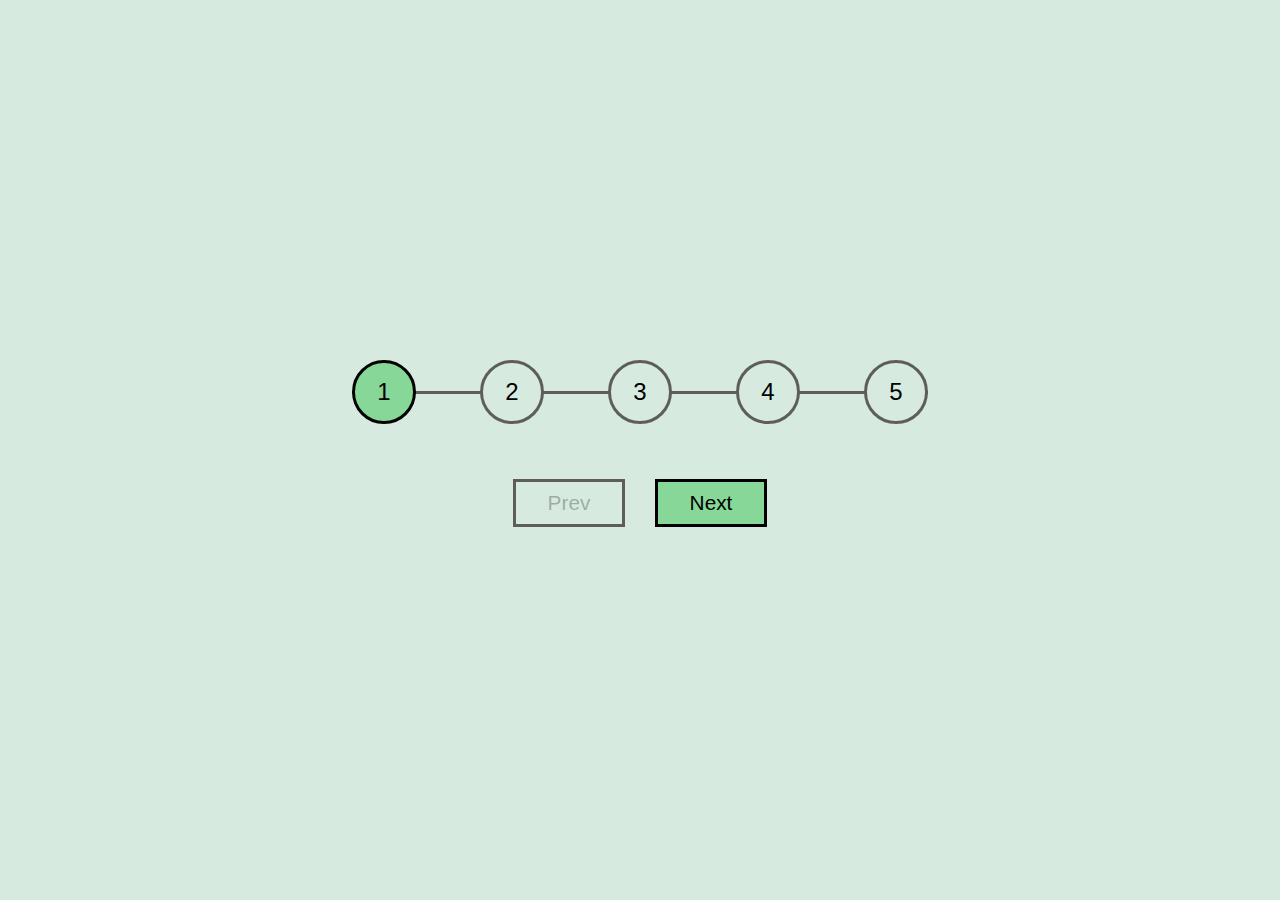
<file: 02-progress-step/index.html>
<!DOCTYPE html>
<html lang="en">
<head>
    <meta charset="UTF-8">
    <meta http-equiv="X-UA-Compatible" content="IE=edge">
    <meta name="viewport" content="width=device-width, initial-scale=1.0">
    <title>Progress Step</title>
    <link rel="stylesheet" href="styles.css">
</head>
<body>
    <div id = "container">
        <div id = "progress-bar">
            <div id="progress-line"></div>
            <span class = "circle highlight">1</span>
            <span class = "circle">2</span>
            <span class = "circle">3</span>
            <span class = "circle">4</span>
            <span class = "circle">5</span>
        </div>
        <div id = "btn-container">
            <button class = "btn prev" disabled>Prev</button>
            <button class = "btn next">Next</button>
        </div>
    </div>
    <script src="script.js" type="module"></script>
</body>
</html>
</file>
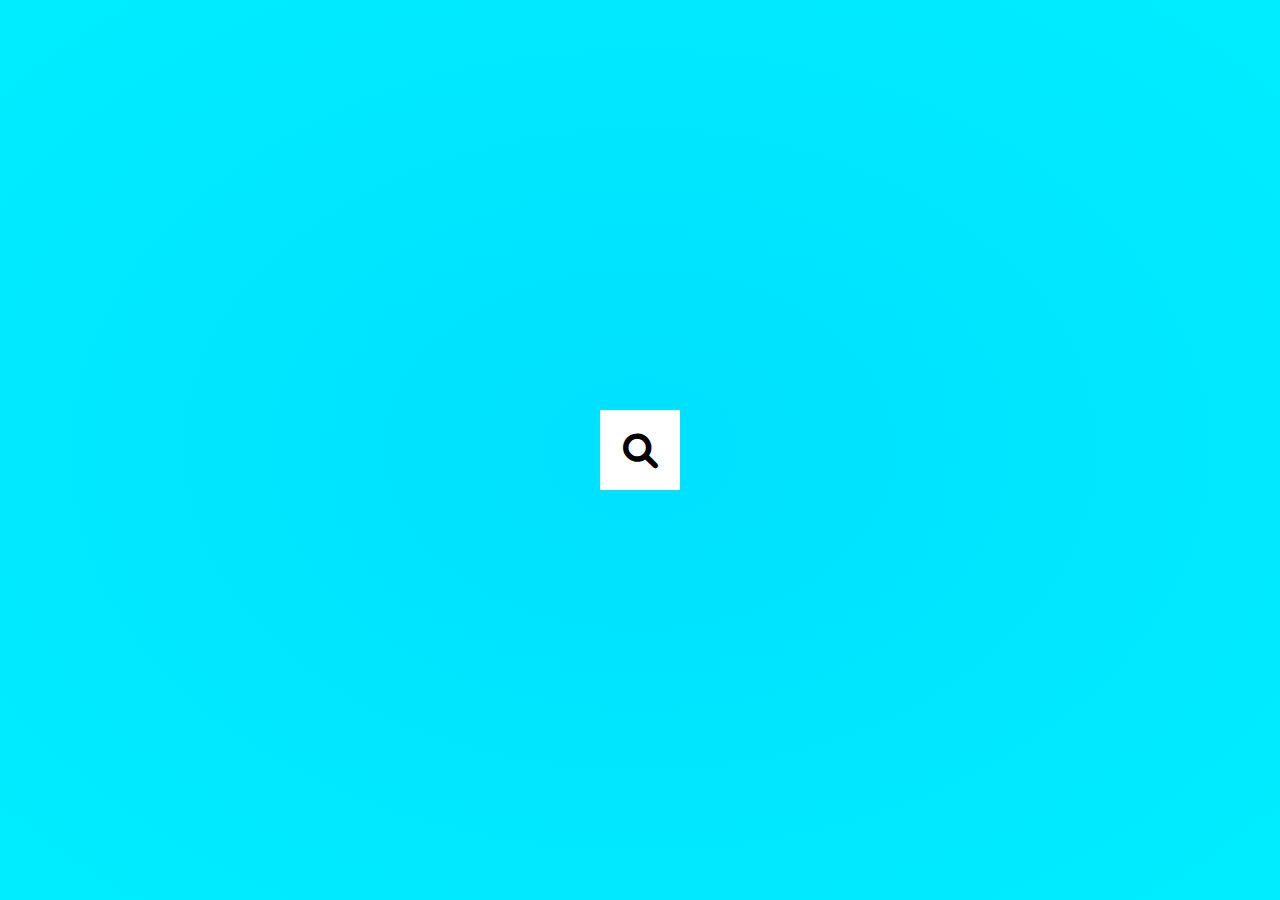
<file: 04-hidden-search-widget/index.html>
<!DOCTYPE html>
<html lang="en">
  <head>
    <meta charset="UTF-8" />
    <meta http-equiv="X-UA-Compatible" content="IE=edge" />
    <meta name="viewport" content="width=device-width, initial-scale=1.0" />
    <link rel="stylesheet" href="sytles.css" />
    <link
      rel="stylesheet"
      href="https://cdnjs.cloudflare.com/ajax/libs/font-awesome/6.0.0/css/all.min.css"
    />
    <title>Hidden search widget</title>
  </head>
  <body>
    <div id="widget-container" class="search">
      <button><i class="fa-solid fa-magnifying-glass"></i></button>
      <input type="search" placeholder="Search..." />
    </div>
    <script src="script.js"></script>
  </body>
</html>
</file>
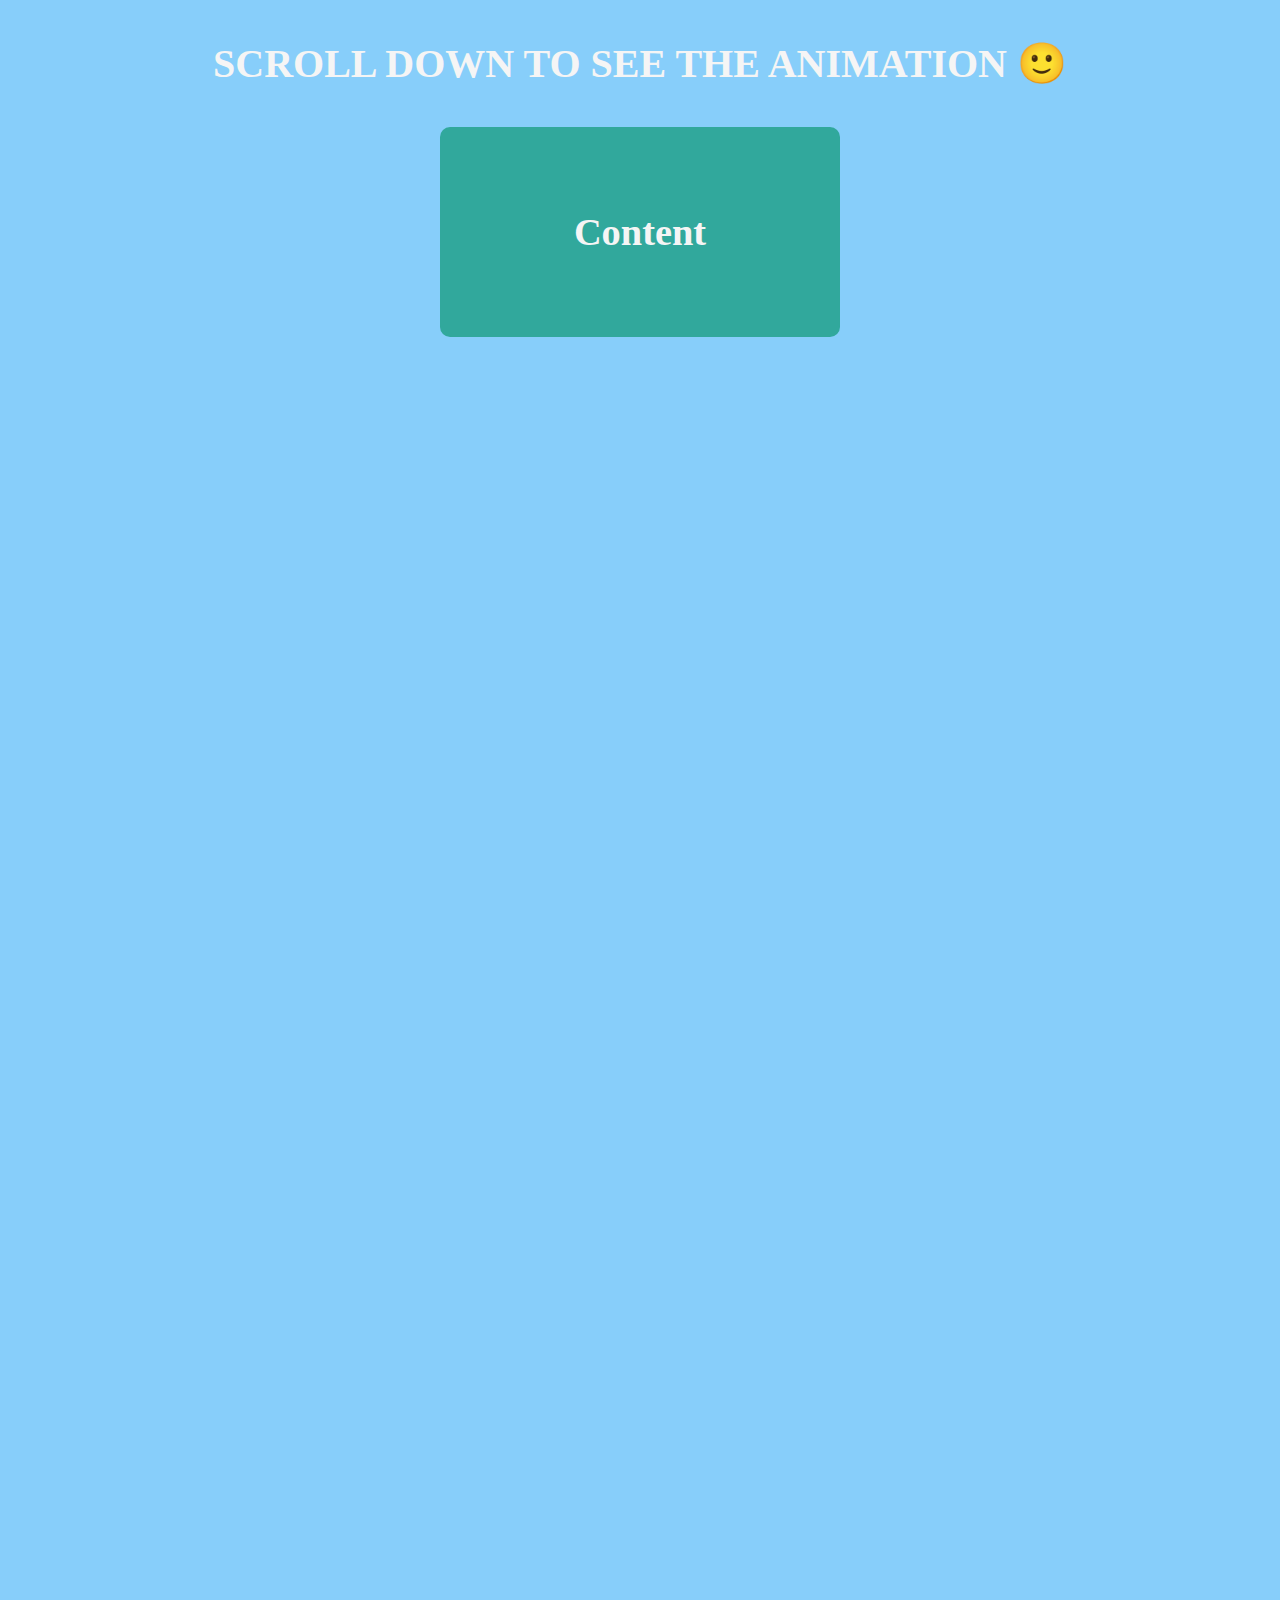
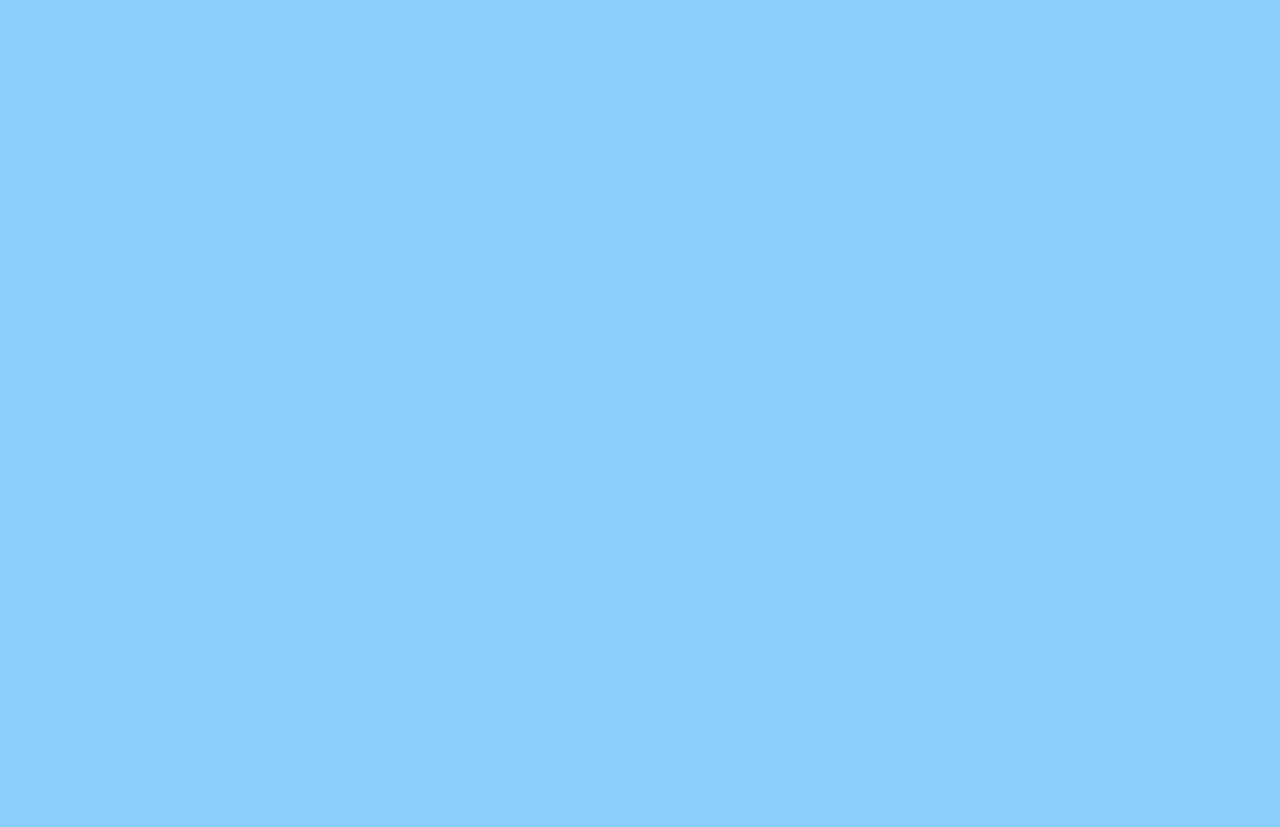
<file: 06-ScrollAnimation/index.html>
<!DOCTYPE html>
<html lang="en">
  <head>
    <meta charset="UTF-8" />
    <meta http-equiv="X-UA-Compatible" content="IE=edge" />
    <meta name="viewport" content="width=device-width, initial-scale=1.0" />
    <link rel="stylesheet" href="styles.css" />
    <link
      rel="stylesheet"
      href="https://cdnjs.cloudflare.com/ajax/libs/font-awesome/6.0.0/css/all.min.css"
    />
    <title>Scroll Animation</title>
  </head>
  <body>
    <h1>Scroll down to see the animation 🙂</h1>
    <div class="box visible"><h2>Content</h2></div>
    <div class="box"><h2>Content</h2></div>
    <div class="box"><h2>Content</h2></div>
    <div class="box"><h2>Content</h2></div>
    <div class="box"><h2>Content</h2></div>
    <div class="box"><h2>Content</h2></div>
    <div class="box"><h2>Content</h2></div>
    <div class="box"><h2>Content</h2></div>
    <div class="box"><h2>Content</h2></div>
    <div class="box"><h2>Content</h2></div>
    <script src="script.js"></script>
  </body>
</html>
</file>
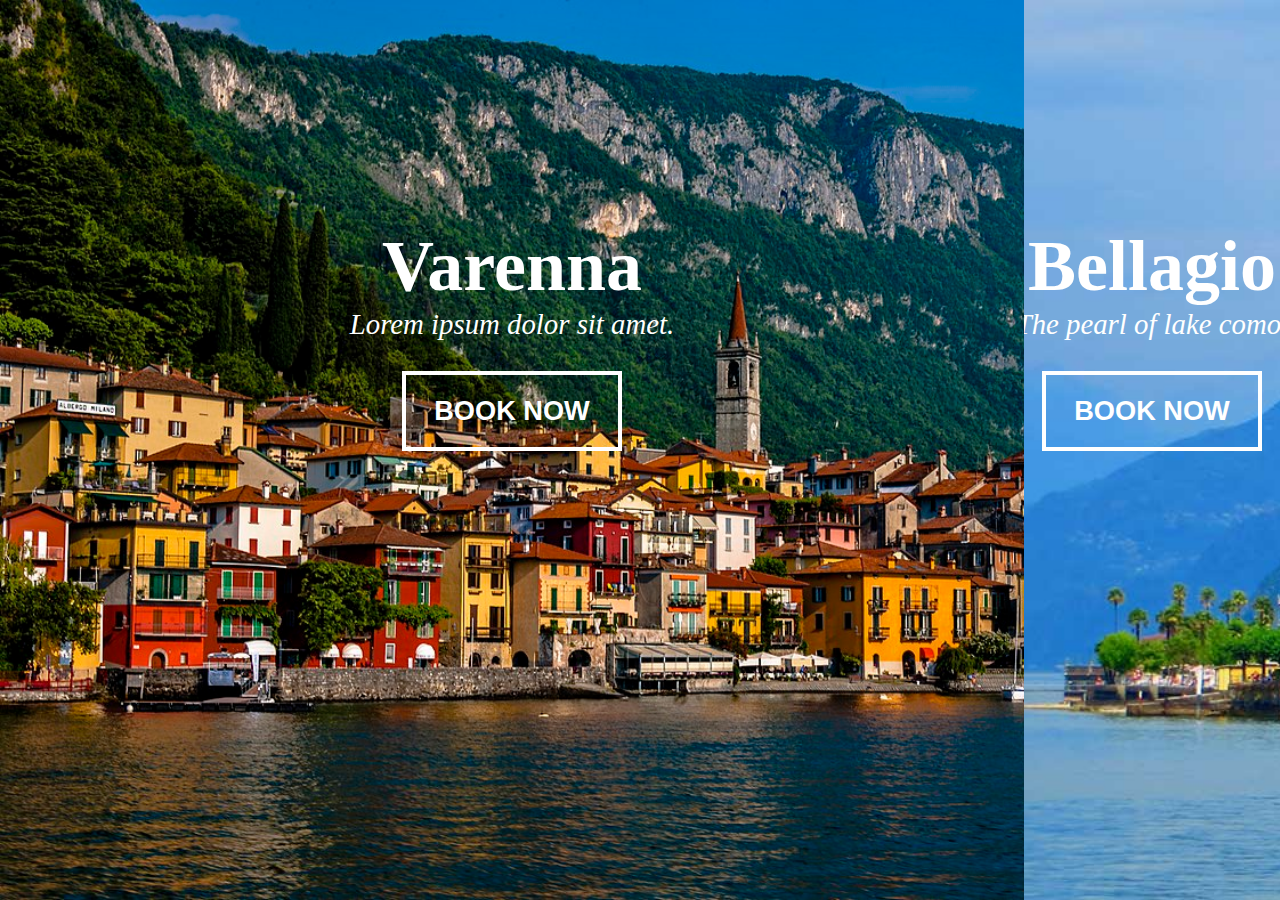
<file: 07-SplittedLandPage/index.html>
<!DOCTYPE html>
<html lang="en">
  <head>
    <meta charset="UTF-8" />
    <meta http-equiv="X-UA-Compatible" content="IE=edge" />
    <meta name="viewport" content="width=device-width, initial-scale=1.0" />
    <link rel="stylesheet" href="styles.css" />
    <link
      rel="stylesheet"
      href="https://cdnjs.cloudflare.com/ajax/libs/font-awesome/6.0.0/css/all.min.css"
    />
    <title>Splitted Land Page</title>
  </head>
  <body>
    <div class="varenna-container">
      <div class="text-container">
        <h1>Varenna</h1>
        <p>Lorem ipsum dolor sit amet.</p>
        <button>Book now</button>
      </div>
    </div>
    <div class="bellagio-container">
      <div class="text-container">
        <h1>Bellagio</h1>
        <p>The pearl of lake como.</p>
        <button>Book now</button>
      </div>
    </div>
    <script src="index.js"></script>
  </body>
</html>
</file>
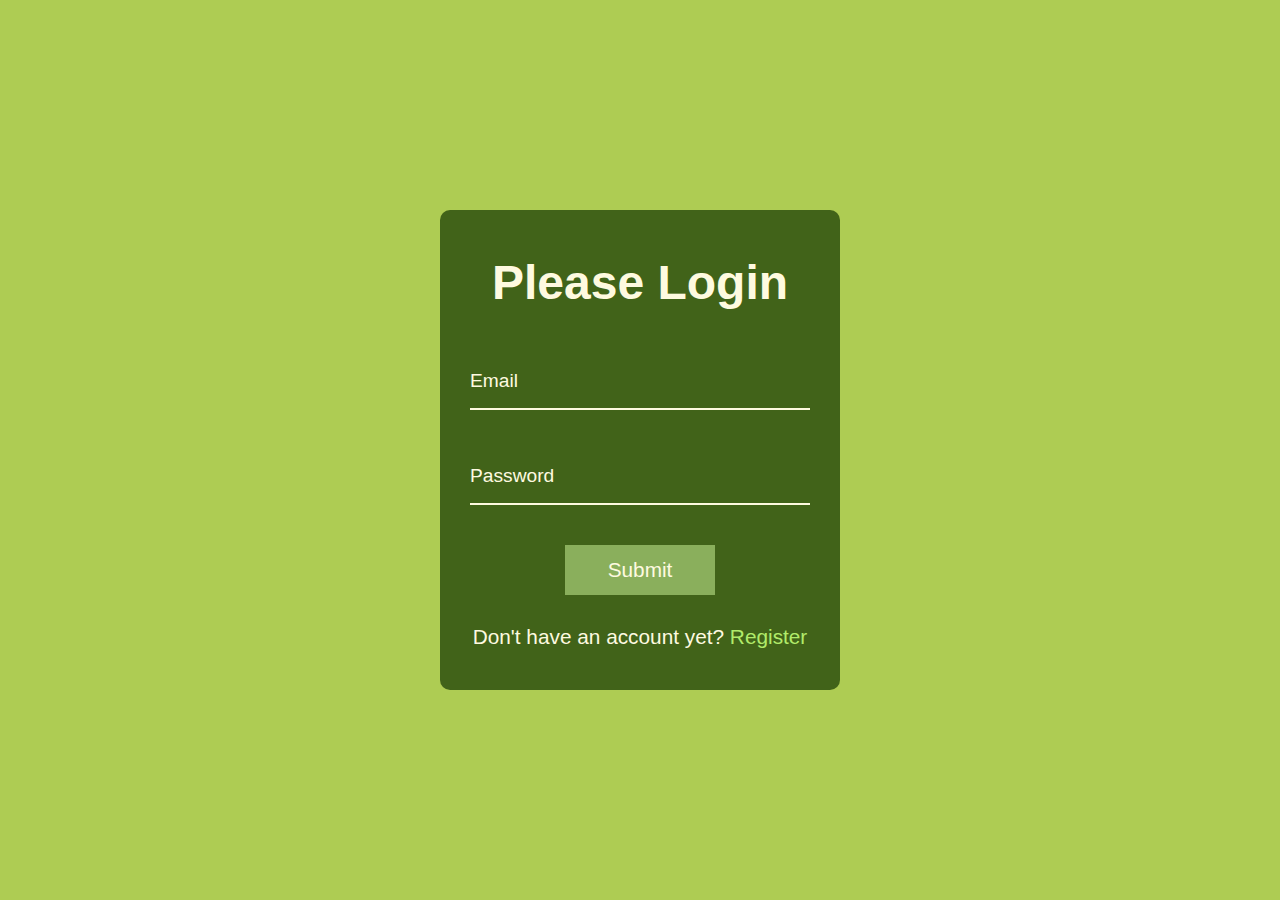
<file: 08-FormInputWave/index.html>
<!DOCTYPE html>
<html lang="en">
  <head>
    <meta charset="UTF-8" />
    <meta http-equiv="X-UA-Compatible" content="IE=edge" />
    <meta name="viewport" content="width=device-width, initial-scale=1.0" />
    <link rel="stylesheet" href="styles.css" />
    <link
      rel="stylesheet"
      href="https://cdnjs.cloudflare.com/ajax/libs/font-awesome/6.0.0/css/all.min.css"
    />
    <title>Form input wave</title>
  </head>
  <body>
    <div class="div-container">
      <h1>Please Login</h1>
      <form action="" method="get">
        <div class="form-control">
          <input type="text" name="Email" required /><label>Email</label>
        </div>
        <div class="form-control">
          <input type="password" name="Password" required /><label
            >Password</label
          >
        </div>
        <button type="submit">Submit</button>
        <p class="text">Don't have an account yet? <a href="#">Register</a></p>
      </form>
    </div>
    <script src="script.js"></script>
  </body>
</html>
</file>
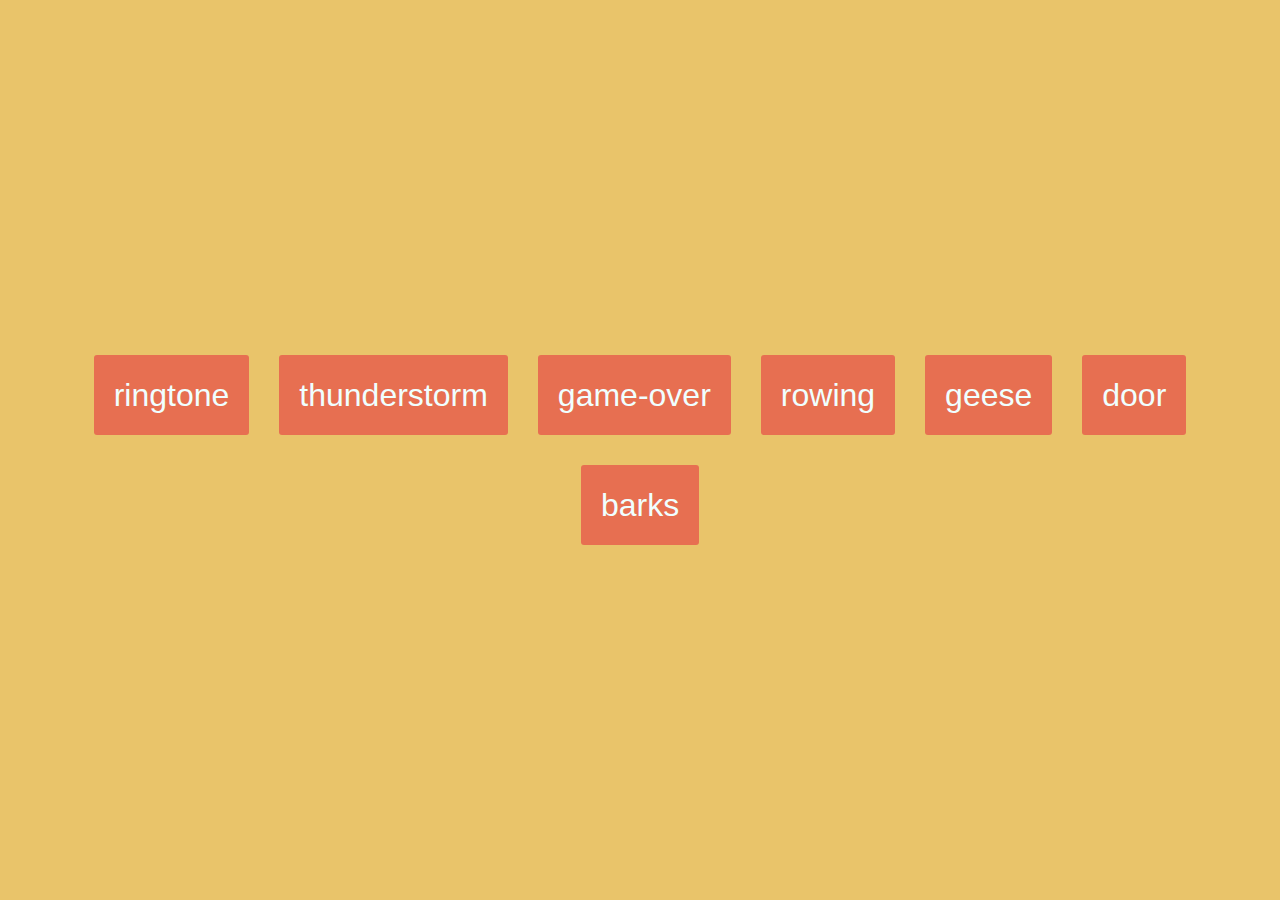
<file: 09-SoundBoard/index.html>
<!DOCTYPE html>
<html lang="en">
  <head>
    <meta charset="UTF-8" />
    <meta http-equiv="X-UA-Compatible" content="IE=edge" />
    <meta name="viewport" content="width=device-width, initial-scale=1.0" />
    <link rel="stylesheet" href="styles.css" />
    <link
      rel="stylesheet"
      href="https://cdnjs.cloudflare.com/ajax/libs/font-awesome/6.0.0/css/all.min.css"
    />
    <title>Sound Board</title>
  </head>
  <body>
    <audio id="barks" src="./sounds/mixkit-dog-barking-twice-1.wav"></audio>
    <audio
      id="door"
      src="./sounds/mixkit-door-creak-opened-by-the-wind-1163.wav"
    ></audio>
    <audio id="geese" src="./sounds/mixkit-flock-of-wild-geese-20.wav"></audio>
    <audio
      id="rowing"
      src="./sounds/mixkit-rowing-on-the-sea-loop-1182.wav"
    ></audio>
    <audio
      id="game-over"
      src="./sounds/mixkit-sad-game-over-trombone-471.wav"
    ></audio>
    <audio
      id="thunderstorm"
      src="./sounds/mixkit-thunderstorm-background-sound-2398.wav"
    ></audio>
    <audio
      id="ringtone"
      src="./sounds/mixkit-vintage-telephone-ringtone-1356.wav"
    ></audio>
    <div id="buttons"></div>
    <script src="script.js"></script>
  </body>
</html>
</file>
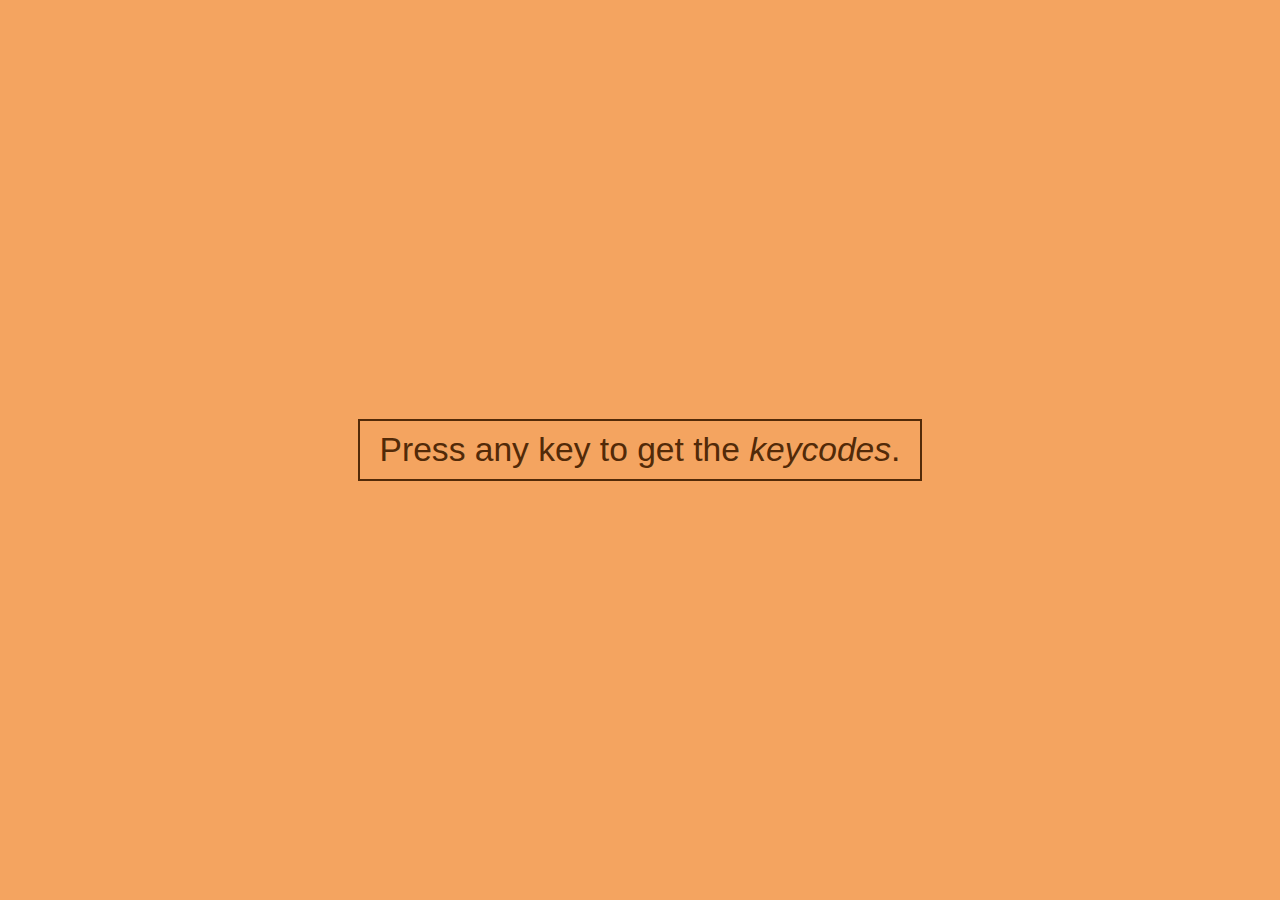
<file: 11-EventKeycodes/index.html>
<!DOCTYPE html>
<html lang="en">
  <head>
    <meta charset="UTF-8" />
    <meta http-equiv="X-UA-Compatible" content="IE=edge" />
    <meta name="viewport" content="width=device-width, initial-scale=1.0" />
    <link rel="stylesheet" href="styles.css" />
    <link
      rel="stylesheet"
      href="https://cdnjs.cloudflare.com/ajax/libs/font-awesome/6.0.0/css/all.min.css"
    />
    <title>Event Keycodes</title>
  </head>
  <body>
    <div id="container">
      <button id="start-btn">Press any key to get the <i>keycodes</i>.</button>
      <div class="boxes invisible">
        <small>event.key</small>
        <div class="display"></div>
      </div>
      <div class="boxes invisible">
        <small>event.keyCode</small>
        <div class="display"></div>
      </div>
      <div class="boxes invisible">
        <small>event.code</small>
        <div class="display"></div>
      </div>
    </div>
    <script src="script.js"></script>
  </body>
</html>
</file>
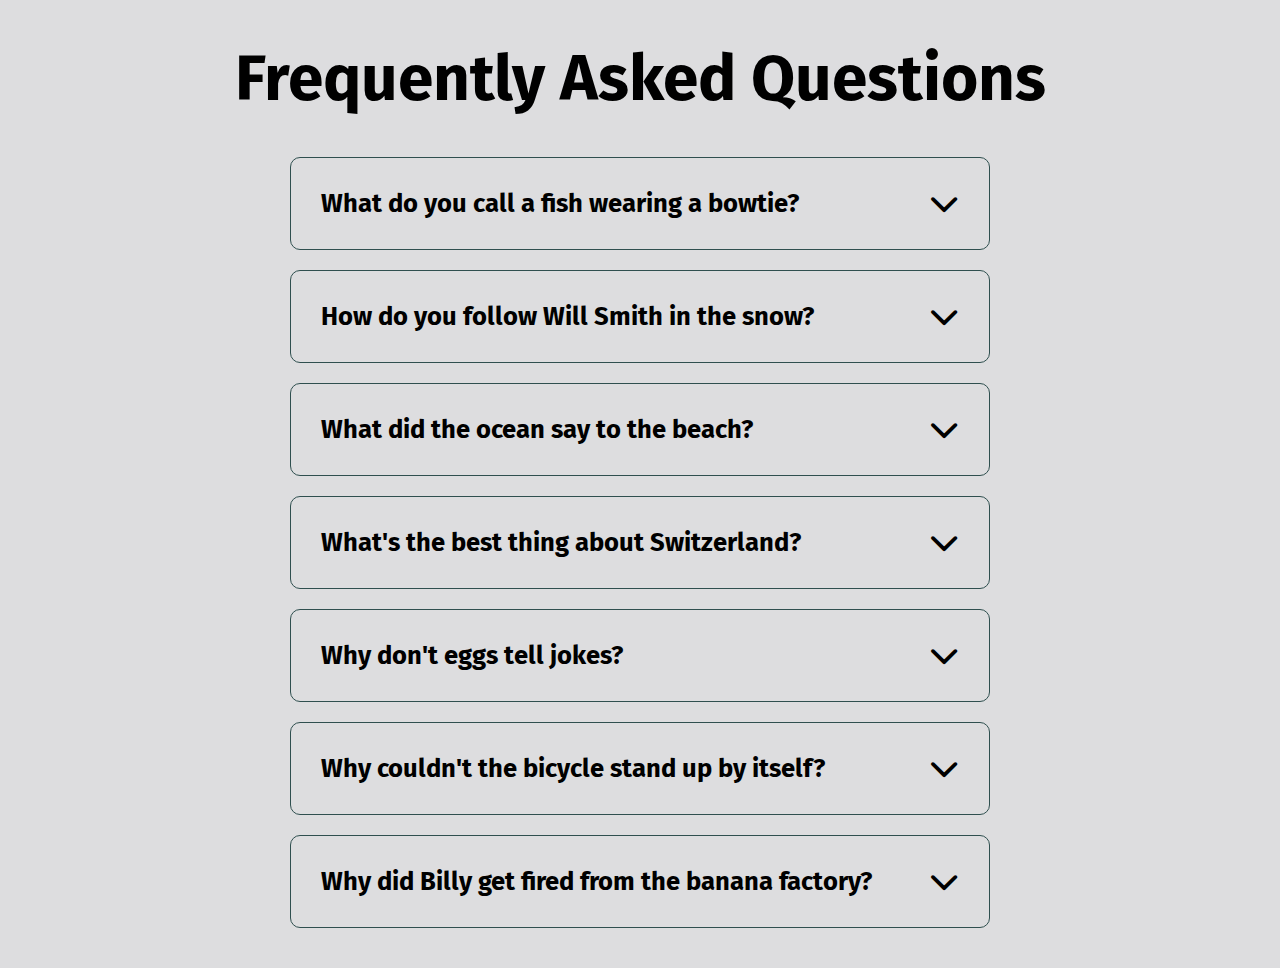
<file: 12-FAQ/index.html>
<!DOCTYPE html>
<html lang="en">
  <head>
    <meta charset="UTF-8" />
    <meta http-equiv="X-UA-Compatible" content="IE=edge" />
    <meta name="viewport" content="width=device-width, initial-scale=1.0" />
    <link rel="stylesheet" href="styles.css" />
    <link
      rel="stylesheet"
      href="https://cdnjs.cloudflare.com/ajax/libs/font-awesome/6.0.0/css/all.min.css"
    />
    <title>FAQ</title>
  </head>
  <body>
    <h1>Frequently Asked Questions</h1>
    <div class="faq-container">
      <h3>What do you call a fish wearing a bowtie?</h3>
      <button class="faq-toggle">
        <i class="fas fa-chevron-down"></i><i class="fas fa-times"></i>
      </button>
      <p>Sofishticated.</p>
    </div>
    <div class="faq-container">
      <h3>How do you follow Will Smith in the snow?</h3>
      <button class="faq-toggle">
        <i class="fas fa-chevron-down"></i><i class="fas fa-times"></i>
      </button>
      <p>You follow the fresh prints.</p>
    </div>
    <div class="faq-container">
      <h3>What did the ocean say to the beach?</h3>
      <button class="faq-toggle">
        <i class="fas fa-chevron-down"></i><i class="fas fa-times"></i>
      </button>
      <p>Nothing, it just waved.</p>
    </div>
    <div class="faq-container">
      <h3>What's the best thing about Switzerland?</h3>
      <button class="faq-toggle">
        <i class="fas fa-chevron-down"></i><i class="fas fa-times"></i>
      </button>
      <p>I don't know, but the flag is a big plus.</p>
    </div>
    <div class="faq-container">
      <h3>Why don't eggs tell jokes?</h3>
      <button class="faq-toggle">
        <i class="fas fa-chevron-down"></i><i class="fas fa-times"></i>
      </button>
      <p>They'd crack each other up.</p>
    </div>
    <div class="faq-container">
      <h3>Why couldn't the bicycle stand up by itself?</h3>
      <button class="faq-toggle">
        <i class="fas fa-chevron-down"></i><i class="fas fa-times"></i>
      </button>
      <p>It was two tired.</p>
    </div>
    <div class="faq-container">
      <h3>Why did Billy get fired from the banana factory?</h3>
      <button class="faq-toggle">
        <i class="fas fa-chevron-down"></i><i class="fas fa-times"></i>
      </button>
      <p>He kept throwing away the bent bananas</p>
    </div>
    <script src="index.js"></script>
  </body>
</html>
</file>
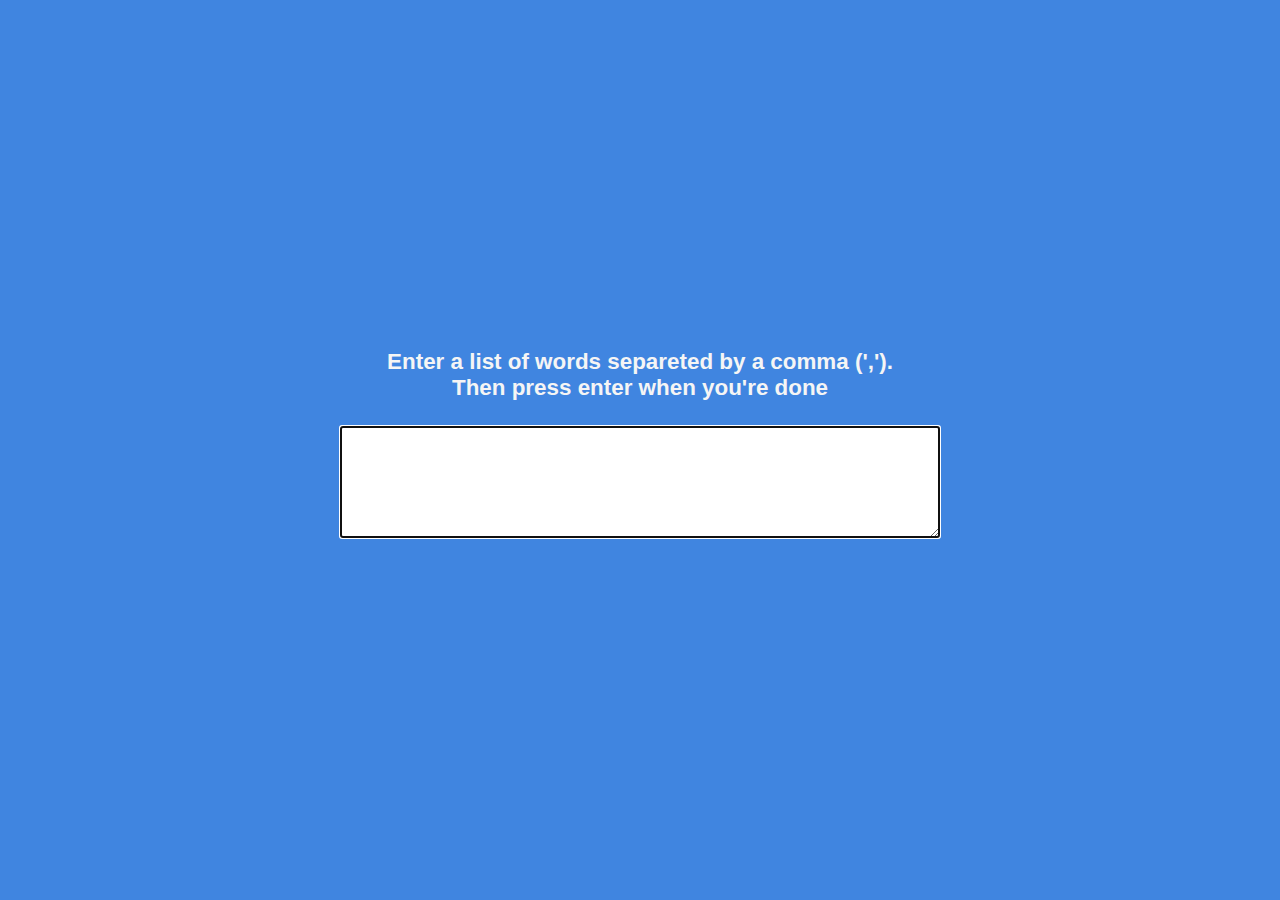
<file: 13-RandomChoicePicker/index.html>
<!DOCTYPE html>
<html lang="en">
  <head>
    <meta charset="UTF-8" />
    <meta http-equiv="X-UA-Compatible" content="IE=edge" />
    <meta name="viewport" content="width=device-width, initial-scale=1.0" />
    <link rel="stylesheet" href="styles.css" />
    <link
      rel="stylesheet"
      href="https://cdnjs.cloudflare.com/ajax/libs/font-awesome/6.0.0/css/all.min.css"
    />
    <title>FAQ</title>
  </head>
  <body>
    <div id="container">
      <h3>
        Enter a list of words separeted by a comma (',').<br />Then press enter
        when you're done
      </h3>
      <textarea rows="5"></textarea>
      <div class="tags-container"></div>
    </div>
    <script src="script.js"></script>
  </body>
</html>
</file>
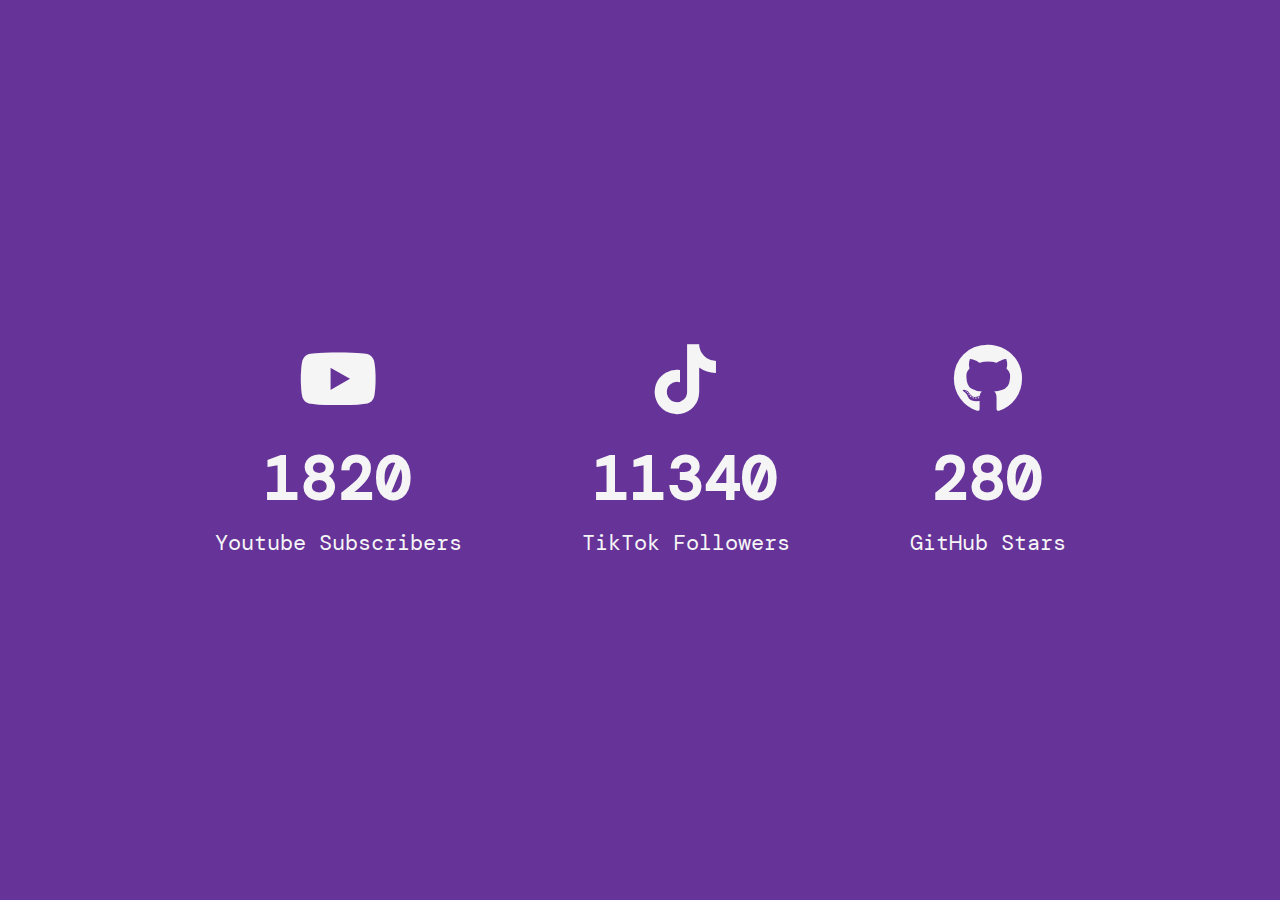
<file: 15-AnimatedNavigation/index.html>
<!DOCTYPE html>
<html lang="en">
  <head>
    <meta charset="UTF-8" />
    <meta http-equiv="X-UA-Compatible" content="IE=edge" />
    <meta name="viewport" content="width=device-width, initial-scale=1.0" />
    <link rel="stylesheet" href="styles.css" />
    <link
      rel="stylesheet"
      href="https://cdnjs.cloudflare.com/ajax/libs/font-awesome/6.0.0/css/all.min.css"
    />
    <title>Increment Counter</title>
  </head>
  <body>
    <div id="container">
      <div class="social">
        <i class="fab fa-youtube"></i>
        <h2>00000</h2>
        <p>Youtube Subscribers</p>
      </div>
      <div class="social">
        <i class="fab fa-tiktok"></i>
        <h2>00000</h2>
        <p>TikTok Followers</p>
      </div>
      <div class="social">
        <i class="fab fa-github"></i>
        <h2>0000</h2>
        <p>GitHub Stars</p>
      </div>
    </div>
    <script src="script.js"></script>
  </body>
</html>
</file>
<file: 02-progress-step/styles.css>
* {
    box-sizing: border-box;
    margin: 0;
    padding: 0;
}

:root {
    --color-1: #5f5c5c;
    --color-2: #D6EADF;
    --color-3: #87d898;
}

body {
    height: 100vh;
    width: 100%;
    display: flex;
    align-items: center;
    justify-content: center;
    background: var(--color-2);
}

#container {
    width: 40rem;
    height:  18rem;
    background: var(--color-2);
    position: relative;
}

#progress-bar {
    margin: 0 auto;
    width: 90%;
    height: 60%;
    display: flex;
    align-items: center;
    justify-content: space-between;
}

#progress-bar::before {
    content: "";
    width: 90%;
    height: 3px;
    background: var(--color-1);
    position: absolute;    
}

#progress-line {
    content: "";
    width: 0%;
    height: 5px;
    background: black;
    position: absolute;
    transition: width 0.4s linear;
}

.circle {
    width: 4rem;
    height: 4rem;
    border-radius: 50%;
    background: var(--color-2);
    border: var(--color-1) 3px solid;
    z-index: 2;
    display: flex;
    align-items: center;
    justify-content: center;
    font-family: Verdana, Geneva,Tahoma,sans-serif;
    font-size: 1.5em;
}

.highlight {
    background: var(--color-3);
    border: black 3px solid;
}

#btn-container {
    width: 100%;
    display: flex;
    justify-content: center;
}

.btn {
    background: var(--color-3);
    width: 7rem;
    height: 3rem;
    border: black 3px solid;
    font-family: Verdana, Geneva, Tahoma, sans-serif;
    font-size: 1.3em;
    margin: 0 15px;
}

.btn.prev {
    background: var(--color-2);
    cursor: not-allowed;
    border-color: var(--color-1);
}

.btn:hover {
    cursor: pointer;
}
</file>
<file: 04-hidden-search-widget/sytles.css>
* {
  box-sizing: border-box;
  margin: 0;
  padding: 0;
}

body {
  width: 100%;
  height: 100vh;
  display: flex;
  justify-content: center;
  align-items: center;
  background: radial-gradient(rgb(0, 224, 255), rgb(0, 237, 255));
  overflow: hidden;
}

#widget-container {
  height: 80px;
  position: relative;
}

input {
  height: 100%;
  width: 80px;
  height: 80px;
  border: none;
  font-family: Impact, Haettenschweiler, "Arial Narrow Bold", sans-serif;
  font-size: 1.7em;
  background: white;
  padding: 15px;
  padding-right: 45px;
  transition: width 0.5s linear;
}

button {
  position: absolute;
  background: white;
  width: 80px;
  height: 80px;
  border: none;
  cursor: pointer;
  top: 0;
  left: 0;
  transition: transform 0.5s linear;
}

button > i {
  font-size: 35px;
}

.active {
  width: 250px !important;
}

.kinshale {
  transform: translateX(220px);
}

input:focus {
  outline: none;
}
</file>
<file: 06-ScrollAnimation/styles.css>
* {
  box-sizing: border-box;
  margin: 0;
  padding: 0;
}

body {
  background: lightskyblue;
  text-align: center;
}

h1 {
  margin: 40px 0;
  color: whitesmoke;
  text-transform: uppercase;
  font-size: 2.5em;
}

.box {
  margin: 20px auto;
  width: 400px;
  height: 210px;
  border-radius: 10px;
  background: rgb(49, 168, 156);
  display: flex;
  justify-content: center;
  align-items: center;
  transform: translateX(-400%);
  transition: transform 0.6s linear;
}

.box h2 {
  color: whitesmoke;
  font-family: "Times New Roman", Times, serif;
  font-size: 2.4em;
}

.visible {
  transform: translateX(0%);
}
</file>
<file: 07-SplittedLandPage/styles.css>
* {
  margin: 0;
  padding: 0;
  box-sizing: border-box;
}

body {
  width: 100%;
  height: 100vh;
  display: flex;
  overflow-x: hidden;
  min-width: 900px;
}

body > div {
  height: 100vh;
  text-align: center;
  width: 100%;
  position: relative;
  display: flex;
  justify-content: center;
  transition: flex-shrink 0.7s ease-out;
}

.varenna-container {
  background-image: url("varenna.jpg");
  background-repeat: no-repeat;
  background-size: cover;
}

.bellagio-container {
  background-image: url("bellagio.jpg");
  background-repeat: no-repeat;
  background-size: cover;
}

.text-container {
  position: absolute;
  margin-top: 25vh;
}

h1 {
  font-size: 4.5em;
  color: #fff;
}

p {
  font-size: 1.8em;
  color: #fff;
  margin-bottom: 30px;
  font-style: italic;
  white-space: nowrap;
}

button {
  width: 220px;
  height: 80px;
  font-size: 1.7em;
  font-weight: bolder;
  border: 4px solid #fff;
  color: #fff;
  background-color: transparent;
  text-transform: uppercase;
}

.varenna-container button:hover {
  border: 4px solid rgb(78, 78, 223);
  background-color: rgb(78, 78, 223);
}
.bellagio-container button:hover {
  border: 4px solid orange;
  background-color: orange;
}
</file>
<file: 08-FormInputWave/styles.css>
* {
  box-sizing: border-box;
  margin: 0;
  padding: 0;
}

:root {
  --color-1: #aecc53;
  --color-2: #416319;
  --color-3: #fefae0;
  --color-4: #b1eb6a;
}

body {
  background-color: var(--color-1);
  display: flex;
  align-items: center;
  justify-content: center;
  width: 100%;
  height: 100vh;
  overflow: hidden;
  font-family: "Franklin Gothic Medium", "Arial Narrow", Arial, sans-serif;
}

.div-container {
  width: 25rem;
  height: 30rem;
  background-color: var(--color-2);
  color: var(--color-3);
  border-radius: 10px;
  text-align: center;
  position: relative;
  padding: 10px 30px;
}

h1 {
  font-size: 3em;
  margin: 35px auto;
}

.form-control {
  position: relative;
  width: 100%;
  height: 65px;
  margin-bottom: 30px;
  text-align: left;
}

.form-control input {
  width: 100%;
  border: none;
  border-bottom-color: var(--color-3);
  border-bottom-width: 2px;
  border-bottom-style: solid;
  color: var(--color-3);
  background-color: transparent;
  height: 45px;
  position: absolute;
  bottom: 0px;
  left: 0px;
  font-size: 1.4em;
  z-index: +2;
}

input:focus,
input:valid {
  outline: none;
  border-bottom-color: var(--color-4);
}

.form-control span {
  font-size: 1.2em;
  display: inline-block;
  transition: transform 200ms linear;
  transform: translatey(25px);
}

input:focus + label span,
input:valid + label span {
  transform: translatey(0px);
  color: var(--color-4);
}

button {
  margin-top: 10px;
  width: 150px;
  height: 50px;
  font-size: 1.3em;
  color: var(--color-3);
  background: #8aaf5c;
  border: none;
  cursor: pointer;
}

button:hover {
  transform: scale(0.98);
}

.text {
  margin-top: 30px;
  font-size: 1.3em;
}

a {
  color: var(--color-4);
  text-decoration: none;
}
</file>
<file: 09-SoundBoard/styles.css>
* {
  box-sizing: border-box;
  margin: 0;
  padding: 0;
}

body {
  height: 100vh;
  width: 100%;
  overflow: hidden;
  display: flex;
  padding: 40px;
  background-color: #e9c46a;
  flex-direction: row-reverse;
  justify-content: center;
  align-items: center;
}

#buttons {
  flex-wrap: wrap;
  text-align: center;
}

.btn {
  height: 80px;
  background: #e76f51;
  border: none;
  cursor: pointer;
  padding: 0 20px;
  margin: 15px;
  font-family: Arial, Helvetica, sans-serif;
  font-size: 2em;
  color: azure;
  border-radius: 3px;
}
</file>
<file: 11-EventKeycodes/styles.css>
* {
  margin: 0;
  padding: 0;
  box-sizing: border-box;
}

:root {
  --color-1: rgb(82, 42, 8);
  --color-2: sandybrown;
}

body {
  width: 100%;
  height: 100vh;
  overflow: hidden;
  background-color: var(--color-2);
  display: flex;
  justify-content: center;
  align-items: center;
}

#start-btn {
  font-size: 1.4em;
  padding: 10px 20px;
  background-color: var(--color-2);
  color: var(--color-1);
  border: var(--color-1) 2px solid;
}

#container {
  display: flex;
  text-align: center;
  font-size: 1.5em;
}

.invisible {
  display: none;
}

small {
  color: var(--color-1);
  display: block;
}

.display {
  width: 200px;
  height: 100px;
  background-color: var(--color-2);
  color: var(--color-1);
  border: var(--color-1) 2px solid;
  margin: 10px 40px 0 40px;
  display: flex;
  justify-content: center;
  align-items: center;
}
</file>
<file: 12-FAQ/styles.css>
@import url("https://fonts.googleapis.com/css2?family=Fira+Sans:wght@300&display=swap");

* {
  box-sizing: border-box;
  margin: 0;
  padding: 0;
}

body {
  width: 100%;
  font-family: "Fira Sans", sans-serif;
  padding: 20px;
  background-color: rgb(221, 221, 223);
}

h1 {
  text-align: center;
  font-size: 4em;
  padding: 20px;
}

.faq-container {
  width: 700px;
  height: auto;
  margin: 20px auto;
  padding: 30px;
  border: darkslategray 1px solid;
  border-radius: 10px;
  position: relative;
}

h3 {
  font-size: 1.6em;
}

p {
  margin-top: 20px;
}

.faq-toggle {
  background: transparent;
  width: 30px;
  height: 30px;
  position: absolute;
  top: 30px;
  right: 30px;
  border: 0;
  display: flex;
  justify-content: center;
  align-items: center;
  cursor: pointer;
}

.faq-toggle i {
  position: absolute;
  font-size: 30px;
}

.white-back {
  background-color: whitesmoke !important;
}

.inactive {
  display: none !important;
}
</file>
<file: 13-RandomChoicePicker/styles.css>
* {
  margin: 0;
  padding: 0;
  box-sizing: border-box;
}

body {
  width: 100%;
  height: 100vh;
  display: flex;
  justify-content: center;
  align-items: center;
  background-color: rgb(64, 133, 224);
}

#container {
  font-family: Arial, Helvetica, sans-serif;
}

h3 {
  text-align: center;
  color: whitesmoke;
  font-size: 1.4em;
}

textarea {
  width: 600px;
  margin-top: 25px;
  padding: 10px;
  font-size: 1.2em;
}

.tags-container {
  width: 600px;
  display: flex;
  margin-top: 10px;
  flex-wrap: wrap;
}

.tag {
  background: orange;
  color: whitesmoke;
  border-radius: 10px;
  padding: 10px;
  margin: 15px 15px 0 0;
  font-size: 1.2em;
}

.highlight {
  background: darkviolet !important;
}
</file>
<file: 15-AnimatedNavigation/styles.css>
@import url("https://fonts.googleapis.com/css2?family=DM+Mono&display=swap");

* {
  margin: 0;
  padding: 0;
  box-sizing: border-box;
}

body {
  height: 100vh;
  width: 100%;
  display: flex;
  justify-content: center;
  align-items: center;
  background-color: rebeccapurple;
}

#container {
  display: flex;
  color: whitesmoke;
  font-family: "DM Mono", monospace;
}

.social {
  margin: 0 60px;
  text-align: center;
}

.social .fab {
  font-size: 70px;
}
.social h2 {
  margin-top: 25px;
  font-size: 3.8em;
}
.social p {
  margin-top: 10px;
  font-size: 1.4em;
}
</file>
